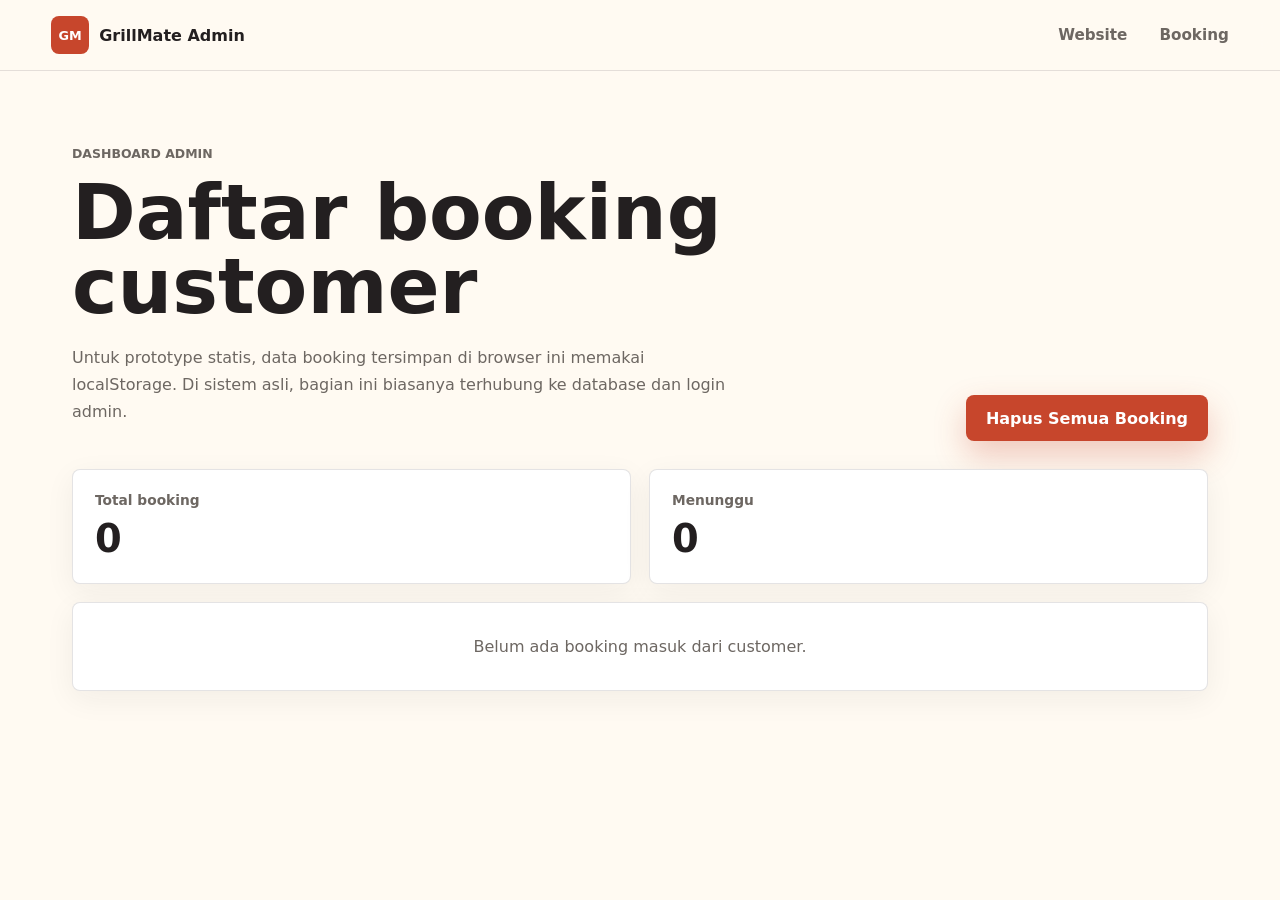
<file: landingpage2/admin.html>
<!doctype html>
<html lang="id">
  <head>
    <meta charset="UTF-8" />
    <meta name="viewport" content="width=device-width, initial-scale=1.0" />
    <title>Admin Booking - GrillMate</title>
    <link rel="stylesheet" href="styles.css" />
  </head>
  <body>
    <header class="site-header">
      <a class="brand" href="index.html" aria-label="GrillMate BBQ Booking">
        <span class="brand-mark">GM</span>
        <span>GrillMate Admin</span>
      </a>
      <nav class="nav-links" aria-label="Navigasi admin">
        <a href="index.html">Website</a>
        <a href="admin.html">Booking</a>
      </nav>
    </header>

    <main class="admin-page">
      <section class="admin-hero">
        <div>
          <p class="eyebrow">Dashboard admin</p>
          <h1>Daftar booking customer</h1>
          <p>
            Untuk prototype statis, data booking tersimpan di browser ini memakai localStorage.
            Di sistem asli, bagian ini biasanya terhubung ke database dan login admin.
          </p>
        </div>
        <button class="button primary" id="clearBookings" type="button">Hapus Semua Booking</button>
      </section>

      <section class="admin-summary" aria-label="Ringkasan booking">
        <article>
          <span>Total booking</span>
          <strong id="totalBookings">0</strong>
        </article>
        <article>
          <span>Menunggu</span>
          <strong id="pendingBookings">0</strong>
        </article>
      </section>

      <section class="admin-list" id="bookingList" aria-label="Daftar booking"></section>
    </main>

    <script src="admin.js"></script>
  </body>
</html>
</file>
<file: landingpage2/styles.css>
:root {
  --ink: #231f20;
  --muted: #6d6762;
  --paper: #fffaf2;
  --surface: #ffffff;
  --ember: #c7462c;
  --ember-dark: #8e2e22;
  --mustard: #e1aa3d;
  --leaf: #2f6f5e;
  --line: rgba(35, 31, 32, 0.12);
  --shadow: 0 20px 50px rgba(35, 31, 32, 0.12);
}

* {
  box-sizing: border-box;
}

html {
  scroll-behavior: smooth;
}

body {
  margin: 0;
  color: var(--ink);
  font-family: Inter, ui-sans-serif, system-ui, -apple-system, BlinkMacSystemFont, "Segoe UI", sans-serif;
  background: var(--paper);
}

img {
  display: block;
  max-width: 100%;
}

a {
  color: inherit;
  text-decoration: none;
}

.site-header {
  position: sticky;
  top: 0;
  z-index: 10;
  display: flex;
  align-items: center;
  justify-content: space-between;
  gap: 24px;
  padding: 16px clamp(18px, 4vw, 56px);
  background: rgba(255, 250, 242, 0.92);
  border-bottom: 1px solid var(--line);
  backdrop-filter: blur(14px);
}

.brand,
.nav-links {
  display: flex;
  align-items: center;
}

.brand {
  gap: 10px;
  font-weight: 800;
}

.brand-mark {
  display: grid;
  width: 38px;
  height: 38px;
  place-items: center;
  color: #fff;
  font-size: 0.8rem;
  border-radius: 8px;
  background: var(--ember);
}

.nav-links {
  gap: clamp(14px, 3vw, 32px);
  color: var(--muted);
  font-size: 0.95rem;
  font-weight: 700;
}

.hero {
  position: relative;
  min-height: calc(100vh - 72px);
  display: grid;
  align-items: end;
  overflow: hidden;
  background: #151211;
}

.hero-media {
  position: absolute;
  inset: 0;
  background:
    linear-gradient(90deg, rgba(18, 14, 12, 0.85) 0%, rgba(18, 14, 12, 0.5) 48%, rgba(18, 14, 12, 0.16) 100%),
    url("https://images.unsplash.com/photo-1529692236671-f1f6cf9683ba?auto=format&fit=crop&w=1800&q=82") center / cover;
}

.hero-content {
  position: relative;
  width: min(760px, calc(100% - 36px));
  margin: 0 clamp(18px, 6vw, 84px) clamp(34px, 7vw, 78px);
  color: #fff;
}

.eyebrow {
  margin: 0 0 12px;
  color: var(--mustard);
  font-size: 0.78rem;
  font-weight: 900;
  letter-spacing: 0;
  text-transform: uppercase;
}

h1,
h2,
h3,
p {
  margin-top: 0;
}

h1 {
  max-width: 760px;
  margin-bottom: 20px;
  font-size: clamp(2.6rem, 7vw, 6.5rem);
  line-height: 0.96;
  letter-spacing: 0;
}

h2 {
  margin-bottom: 18px;
  font-size: clamp(2rem, 4vw, 4rem);
  line-height: 1.03;
  letter-spacing: 0;
}

h3 {
  margin-bottom: 10px;
  font-size: 1.2rem;
}

.hero-copy {
  max-width: 580px;
  color: rgba(255, 255, 255, 0.86);
  font-size: clamp(1.05rem, 2vw, 1.3rem);
  line-height: 1.6;
}

.hero-actions,
.hero-stats {
  display: flex;
  flex-wrap: wrap;
  gap: 14px;
}

.hero-actions {
  margin-top: 30px;
}

.button,
.select-package {
  min-height: 46px;
  display: inline-flex;
  align-items: center;
  justify-content: center;
  border: 0;
  border-radius: 8px;
  padding: 0 20px;
  font: inherit;
  font-weight: 850;
  cursor: pointer;
  transition: transform 180ms ease, box-shadow 180ms ease, background 180ms ease;
}

.button:hover,
.select-package:hover {
  transform: translateY(-2px);
}

.primary {
  color: #fff;
  background: var(--ember);
  box-shadow: 0 14px 32px rgba(199, 70, 44, 0.28);
}

.primary:hover {
  background: var(--ember-dark);
}

.secondary {
  color: #fff;
  background: rgba(255, 255, 255, 0.16);
  border: 1px solid rgba(255, 255, 255, 0.28);
}

.hero-stats {
  margin: clamp(38px, 7vw, 72px) 0 0;
}

.hero-stats div {
  min-width: 128px;
  padding-right: 28px;
  border-right: 1px solid rgba(255, 255, 255, 0.25);
}

.hero-stats div:last-child {
  border-right: 0;
}

.hero-stats dt {
  font-size: 1.9rem;
  font-weight: 900;
}

.hero-stats dd {
  margin: 4px 0 0;
  color: rgba(255, 255, 255, 0.7);
}

.section {
  padding: clamp(58px, 9vw, 110px) clamp(18px, 5vw, 72px);
}

.intro {
  display: grid;
  grid-template-columns: minmax(0, 0.9fr) minmax(0, 1.25fr);
  gap: clamp(32px, 6vw, 84px);
  align-items: start;
}

.service-grid,
.package-grid,
.area-grid {
  display: grid;
  gap: 18px;
}

.service-grid {
  grid-template-columns: repeat(3, minmax(0, 1fr));
}

.service-grid article {
  padding: 26px;
  background: var(--surface);
  border: 1px solid var(--line);
  border-radius: 8px;
}

.service-grid p,
.package-body p,
.booking-copy p {
  color: var(--muted);
  line-height: 1.65;
}

.icon {
  display: inline-flex;
  margin-bottom: 20px;
  color: var(--leaf);
  font-weight: 950;
}

.section-heading {
  width: min(760px, 100%);
  margin-bottom: 32px;
}

.section-note {
  max-width: 720px;
  color: var(--muted);
  line-height: 1.65;
}

.area-grid {
  grid-template-columns: repeat(4, minmax(0, 1fr));
}

.area-card {
  min-height: 230px;
  display: flex;
  flex-direction: column;
  justify-content: space-between;
  padding: 24px;
  background: var(--surface);
  border: 1px solid var(--line);
  border-radius: 8px;
  box-shadow: 0 8px 30px rgba(35, 31, 32, 0.05);
}

.area-card span {
  color: var(--ember);
  font-weight: 950;
}

.area-card p {
  color: var(--muted);
  line-height: 1.6;
}

.area-card strong {
  color: var(--leaf);
}

.package-grid {
  grid-template-columns: repeat(3, minmax(260px, 1fr));
}

.package-card {
  overflow: hidden;
  background: var(--surface);
  border: 1px solid var(--line);
  border-radius: 8px;
  box-shadow: 0 8px 30px rgba(35, 31, 32, 0.06);
}

.package-card.featured {
  border-color: rgba(199, 70, 44, 0.42);
  box-shadow: var(--shadow);
}

.package-card img {
  width: 100%;
  aspect-ratio: 4 / 3;
  object-fit: cover;
}

.package-body {
  padding: 24px;
}

.package-body strong {
  display: block;
  margin: 16px 0;
  font-size: 1.35rem;
}

.package-body ul {
  margin: 0 0 22px;
  padding-left: 18px;
  color: var(--muted);
  line-height: 1.8;
}

.badge {
  display: inline-flex;
  margin-bottom: 12px;
  padding: 6px 10px;
  color: #fff;
  font-size: 0.75rem;
  font-weight: 900;
  border-radius: 999px;
  background: var(--leaf);
}

.select-package {
  width: 100%;
  color: #fff;
  background: var(--ink);
}

.menu-band {
  display: grid;
  grid-template-columns: 1fr 1fr;
  min-height: 520px;
  background: #1e1a18;
  color: #fff;
}

.menu-image img {
  width: 100%;
  height: 100%;
  min-height: 360px;
  object-fit: cover;
}

.menu-content {
  align-self: center;
  padding: clamp(34px, 6vw, 78px);
}

.menu-content h2 {
  max-width: 680px;
}

.menu-list {
  display: flex;
  flex-wrap: wrap;
  gap: 12px;
  margin-top: 28px;
}

.menu-preview {
  display: grid;
  grid-template-columns: 160px minmax(0, 1fr);
  gap: 16px;
  align-items: center;
  margin-top: 24px;
  padding: 12px;
  border: 1px solid rgba(255, 255, 255, 0.2);
  border-radius: 8px;
  background: rgba(255, 255, 255, 0.08);
}

.menu-preview img {
  width: 100%;
  aspect-ratio: 4 / 3;
  border-radius: 8px;
  object-fit: cover;
}

.menu-preview span {
  display: block;
  margin-bottom: 6px;
  color: rgba(255, 255, 255, 0.64);
  font-size: 0.84rem;
  font-weight: 800;
}

.menu-preview strong {
  display: block;
  color: #fff;
  font-size: 1.2rem;
}

.menu-list button {
  padding: 10px 14px;
  border: 1px solid rgba(255, 255, 255, 0.26);
  border-radius: 8px;
  color: rgba(255, 255, 255, 0.86);
  background: transparent;
  font: inherit;
  cursor: pointer;
}

.menu-list button:hover,
.menu-list button:focus {
  color: #fff;
  border-color: rgba(255, 255, 255, 0.58);
  outline: none;
  background: rgba(255, 255, 255, 0.1);
}

.booking-section {
  display: grid;
  grid-template-columns: minmax(0, 0.85fr) minmax(0, 1.15fr);
  gap: clamp(28px, 6vw, 80px);
  align-items: start;
}

.booking-copy {
  position: sticky;
  top: 112px;
}

.estimate-box {
  display: grid;
  gap: 8px;
  width: min(360px, 100%);
  margin-top: 28px;
  padding: 24px;
  color: #fff;
  background: var(--leaf);
  border-radius: 8px;
}

.estimate-box span {
  color: rgba(255, 255, 255, 0.75);
}

.estimate-box strong {
  font-size: clamp(2rem, 4vw, 3rem);
}

.booking-form {
  display: grid;
  grid-template-columns: repeat(2, minmax(0, 1fr));
  gap: 18px;
  padding: clamp(20px, 4vw, 34px);
  background: var(--surface);
  border: 1px solid var(--line);
  border-radius: 8px;
  box-shadow: var(--shadow);
}

label {
  display: grid;
  gap: 8px;
  color: var(--ink);
  font-weight: 800;
}

.menu-options {
  display: grid;
  grid-template-columns: repeat(2, minmax(0, 1fr));
  gap: 12px;
  margin: 0;
  padding: 18px;
  border: 1px solid var(--line);
  border-radius: 8px;
}

.menu-options legend {
  padding: 0 8px;
  font-weight: 900;
}

.menu-options label {
  display: flex;
  align-items: center;
  gap: 10px;
  min-height: 44px;
  padding: 10px 12px;
  border-radius: 8px;
  background: #fffaf2;
  font-weight: 750;
}

.menu-options input {
  width: 18px;
  min-height: 18px;
}

.payment-info {
  padding: 18px;
  border: 1px solid rgba(47, 111, 94, 0.24);
  border-radius: 8px;
  background: rgba(47, 111, 94, 0.08);
}

.payment-info h3 {
  margin-bottom: 8px;
  font-size: 1rem;
}

.payment-info p {
  margin-bottom: 0;
  color: var(--muted);
  line-height: 1.65;
}

input,
select,
textarea {
  width: 100%;
  min-height: 48px;
  padding: 12px 14px;
  color: var(--ink);
  font: inherit;
  border: 1px solid var(--line);
  border-radius: 8px;
  background: #fffdf9;
}

textarea {
  resize: vertical;
}

input:focus,
select:focus,
textarea:focus {
  outline: 3px solid rgba(47, 111, 94, 0.18);
  border-color: var(--leaf);
}

.full {
  grid-column: 1 / -1;
}

.form-note {
  grid-column: 1 / -1;
  margin: 0;
  color: var(--muted);
  font-size: 0.92rem;
}

.footer {
  display: flex;
  justify-content: space-between;
  gap: 20px;
  padding: 28px clamp(18px, 5vw, 72px);
  color: rgba(255, 255, 255, 0.72);
  background: var(--ink);
}

.footer a {
  color: #fff;
  font-weight: 800;
  text-decoration: underline;
  text-underline-offset: 4px;
}

.admin-page {
  padding: clamp(32px, 6vw, 72px);
}

.admin-hero {
  display: flex;
  align-items: flex-end;
  justify-content: space-between;
  gap: 24px;
  margin-bottom: 28px;
}

.admin-hero h1 {
  max-width: 680px;
  color: var(--ink);
  font-size: clamp(2.5rem, 6vw, 5.5rem);
}

.admin-hero p {
  max-width: 680px;
  color: var(--muted);
  line-height: 1.7;
}

.admin-summary {
  display: grid;
  grid-template-columns: repeat(2, minmax(0, 1fr));
  gap: 18px;
  margin-bottom: 18px;
}

.admin-summary article,
.booking-item,
.empty-state {
  background: var(--surface);
  border: 1px solid var(--line);
  border-radius: 8px;
  box-shadow: 0 8px 30px rgba(35, 31, 32, 0.06);
}

.admin-summary article {
  display: grid;
  gap: 8px;
  padding: 22px;
}

.admin-summary span,
.booking-item-header span,
.booking-detail dt {
  color: var(--muted);
  font-size: 0.86rem;
  font-weight: 800;
}

.admin-summary strong {
  font-size: 2.4rem;
}

.admin-list {
  display: grid;
  gap: 18px;
}

.booking-item {
  padding: 22px;
}

.booking-item-header {
  display: flex;
  align-items: center;
  justify-content: space-between;
  gap: 18px;
  margin-bottom: 18px;
}

.booking-item-header h2 {
  margin-bottom: 0;
  font-size: 1.45rem;
}

.status-select {
  width: min(240px, 100%);
}

.booking-detail {
  display: grid;
  grid-template-columns: repeat(4, minmax(0, 1fr));
  gap: 14px;
  margin: 0;
}

.booking-detail div {
  padding: 14px;
  border-radius: 8px;
  background: #fffaf2;
}

.booking-detail dd {
  margin: 6px 0 0;
  color: var(--ink);
  font-weight: 800;
  line-height: 1.5;
}

.booking-notes {
  margin: 18px 0 0;
  padding-top: 16px;
  color: var(--muted);
  border-top: 1px solid var(--line);
}

.payment-action {
  display: grid;
  gap: 12px;
  margin-top: 18px;
  padding: 14px;
  color: var(--leaf);
  font-weight: 850;
  line-height: 1.55;
  border-radius: 8px;
  background: rgba(47, 111, 94, 0.08);
}

.whatsapp-action {
  width: fit-content;
  display: inline-flex;
  align-items: center;
  justify-content: center;
  min-height: 42px;
  padding: 0 16px;
  color: #fff;
  border-radius: 8px;
  background: var(--leaf);
}

.empty-state {
  padding: 34px;
  color: var(--muted);
  text-align: center;
}

@media (max-width: 920px) {
  .intro,
  .booking-section,
  .menu-band {
    grid-template-columns: 1fr;
  }

  .service-grid,
  .package-grid,
  .area-grid {
    grid-template-columns: 1fr;
  }

  .booking-copy {
    position: static;
  }

  .admin-hero {
    align-items: flex-start;
    flex-direction: column;
  }

  .booking-detail {
    grid-template-columns: repeat(2, minmax(0, 1fr));
  }
}

@media (max-width: 640px) {
  .site-header {
    align-items: flex-start;
    flex-direction: column;
  }

  .nav-links {
    width: 100%;
    justify-content: space-between;
  }

  .hero {
    min-height: 760px;
  }

  .hero-media {
    background:
      linear-gradient(180deg, rgba(18, 14, 12, 0.38) 0%, rgba(18, 14, 12, 0.9) 72%),
      url("https://images.unsplash.com/photo-1529692236671-f1f6cf9683ba?auto=format&fit=crop&w=1000&q=82") center / cover;
  }

  .hero-stats div {
    width: 100%;
    border-right: 0;
    border-bottom: 1px solid rgba(255, 255, 255, 0.2);
    padding-bottom: 14px;
  }

  .booking-form {
    grid-template-columns: 1fr;
  }

  .menu-options {
    grid-template-columns: 1fr;
  }

  .menu-preview {
    grid-template-columns: 1fr;
  }

  .footer {
    flex-direction: column;
  }

  .admin-summary,
  .booking-detail {
    grid-template-columns: 1fr;
  }

  .booking-item-header {
    align-items: flex-start;
    flex-direction: column;
  }
}
</file>
